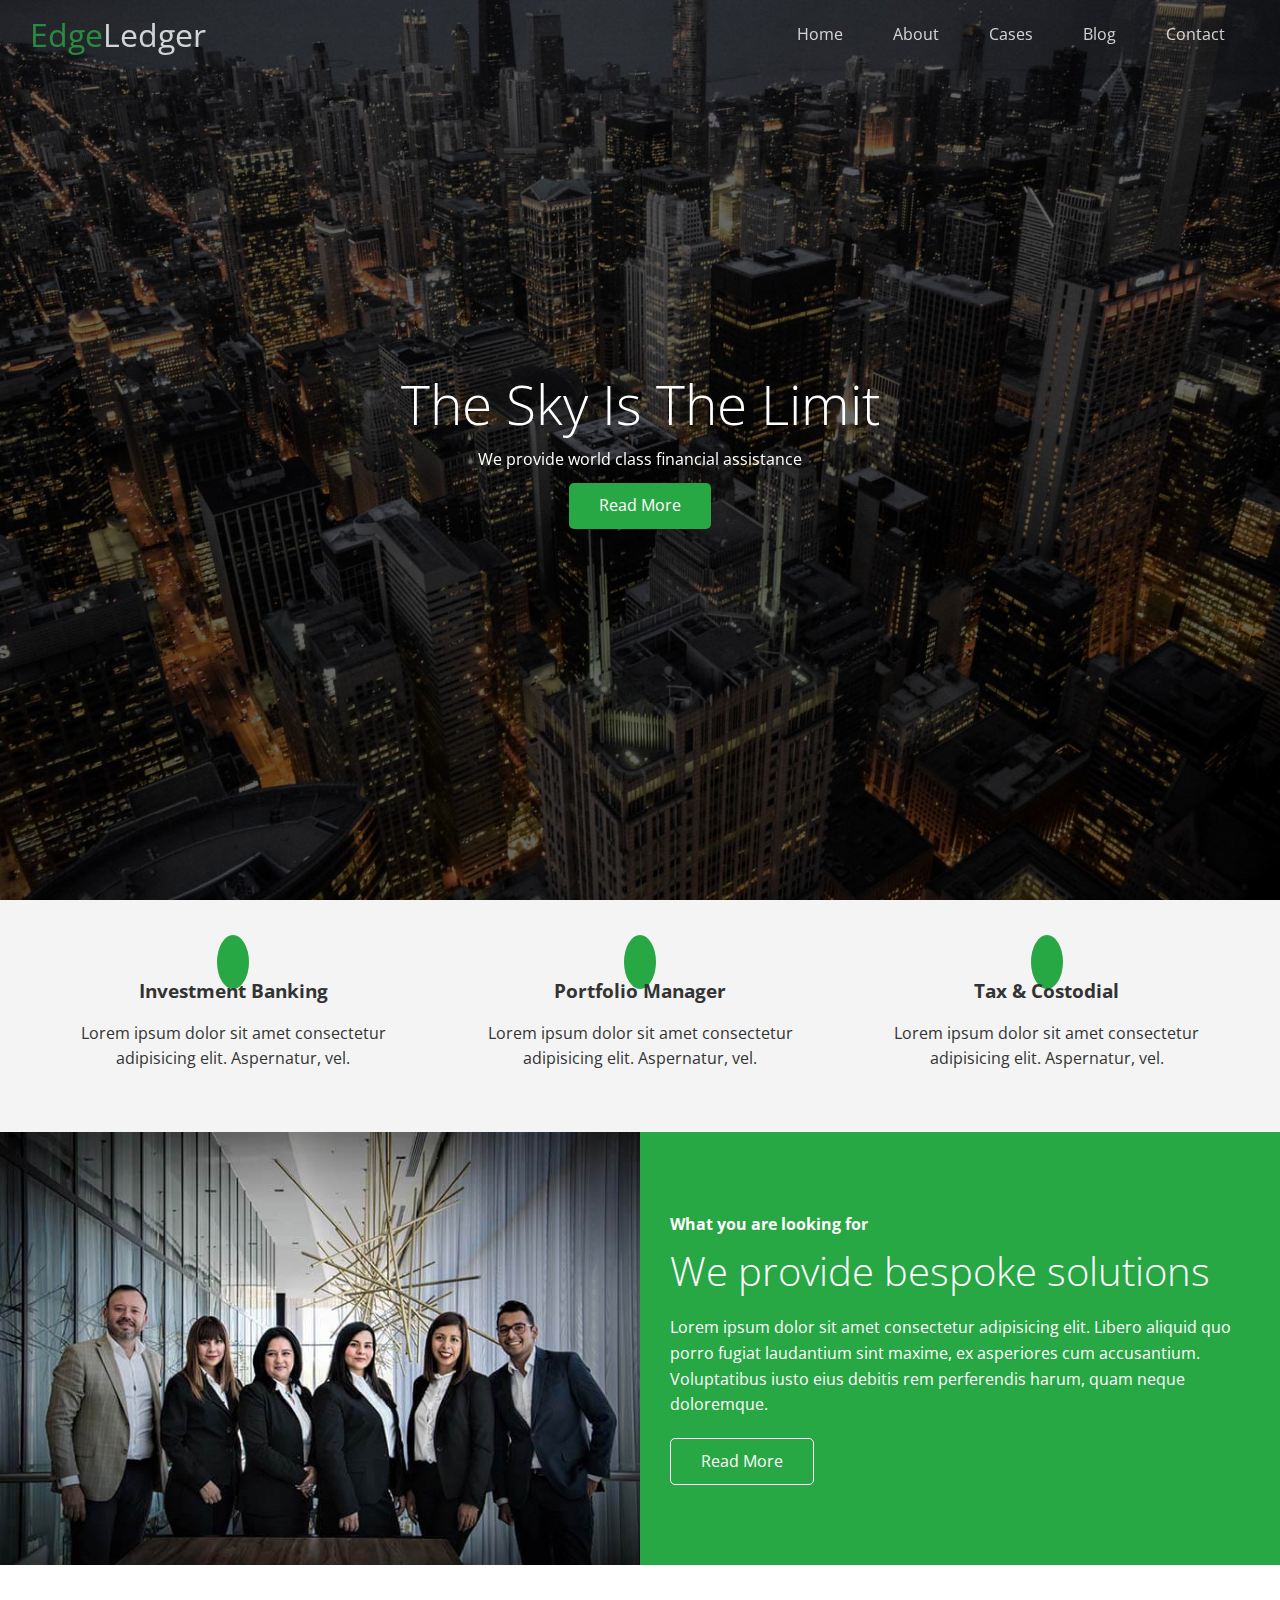
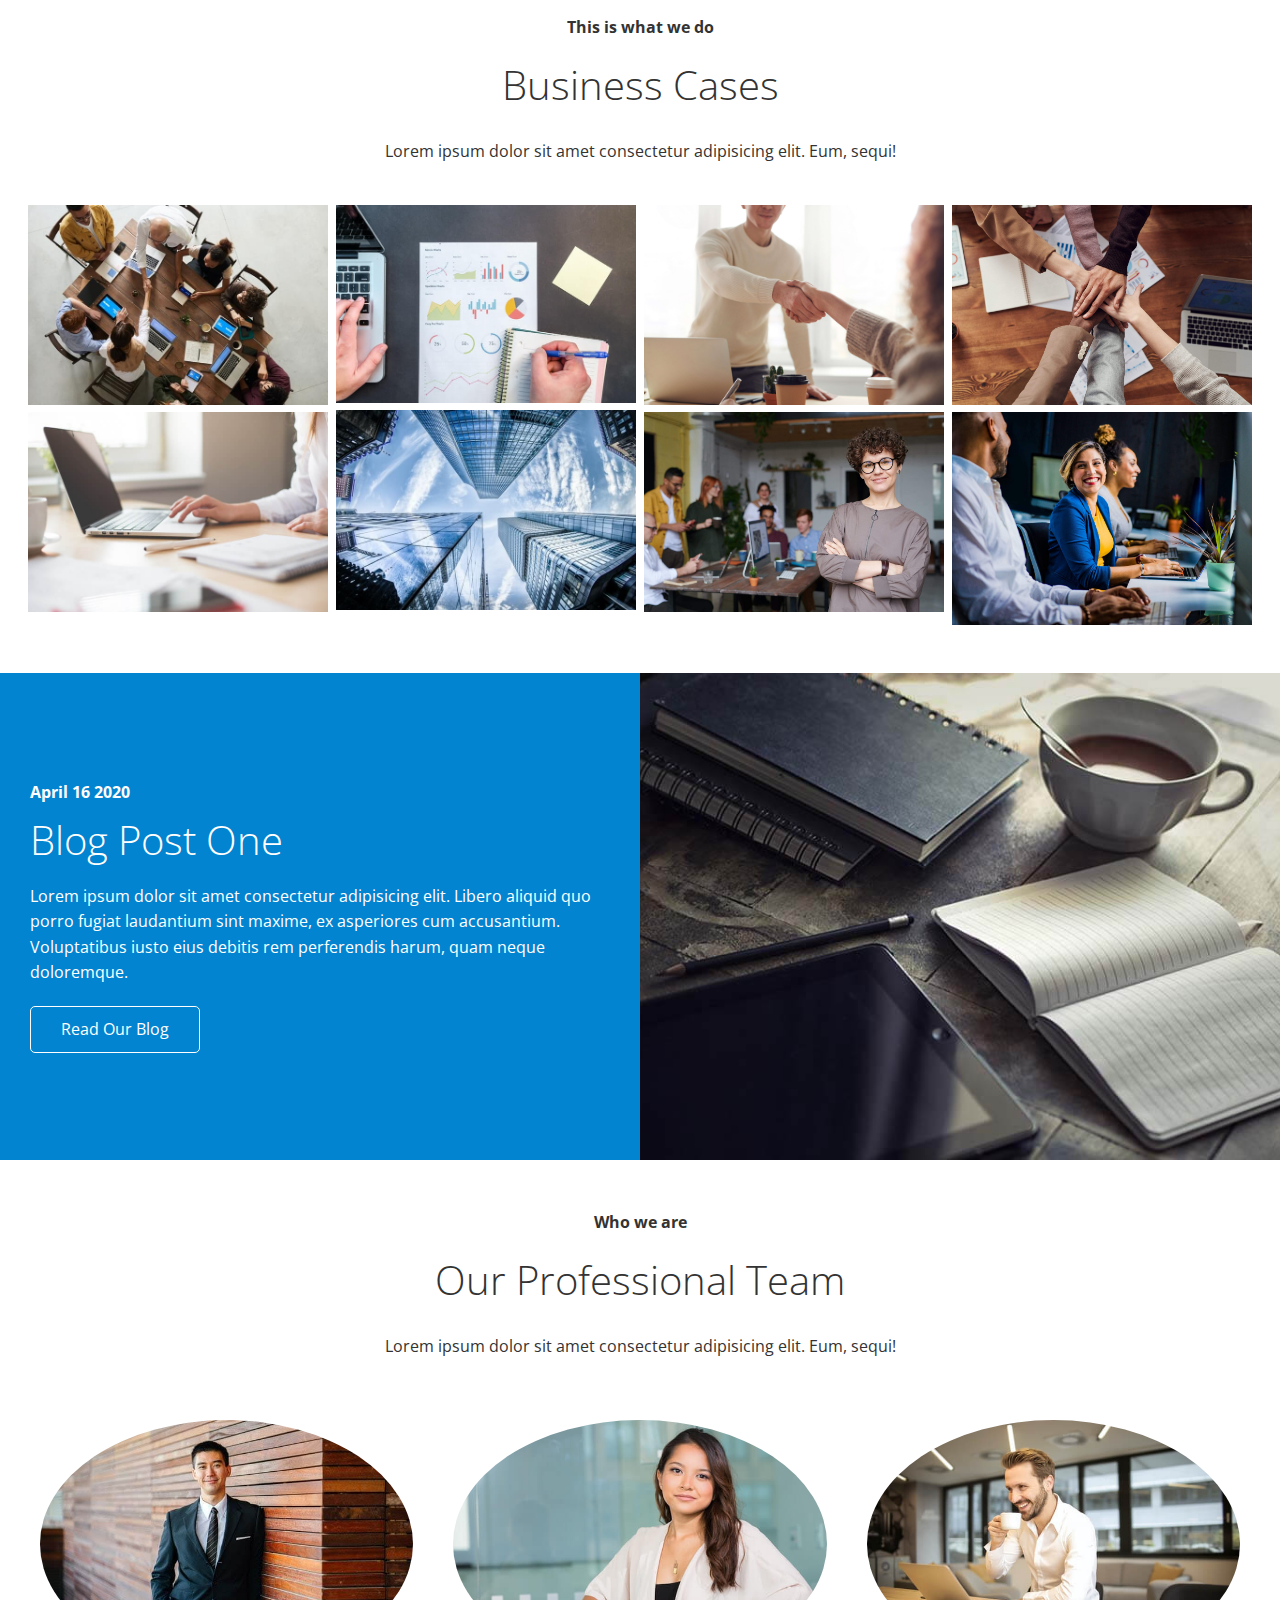
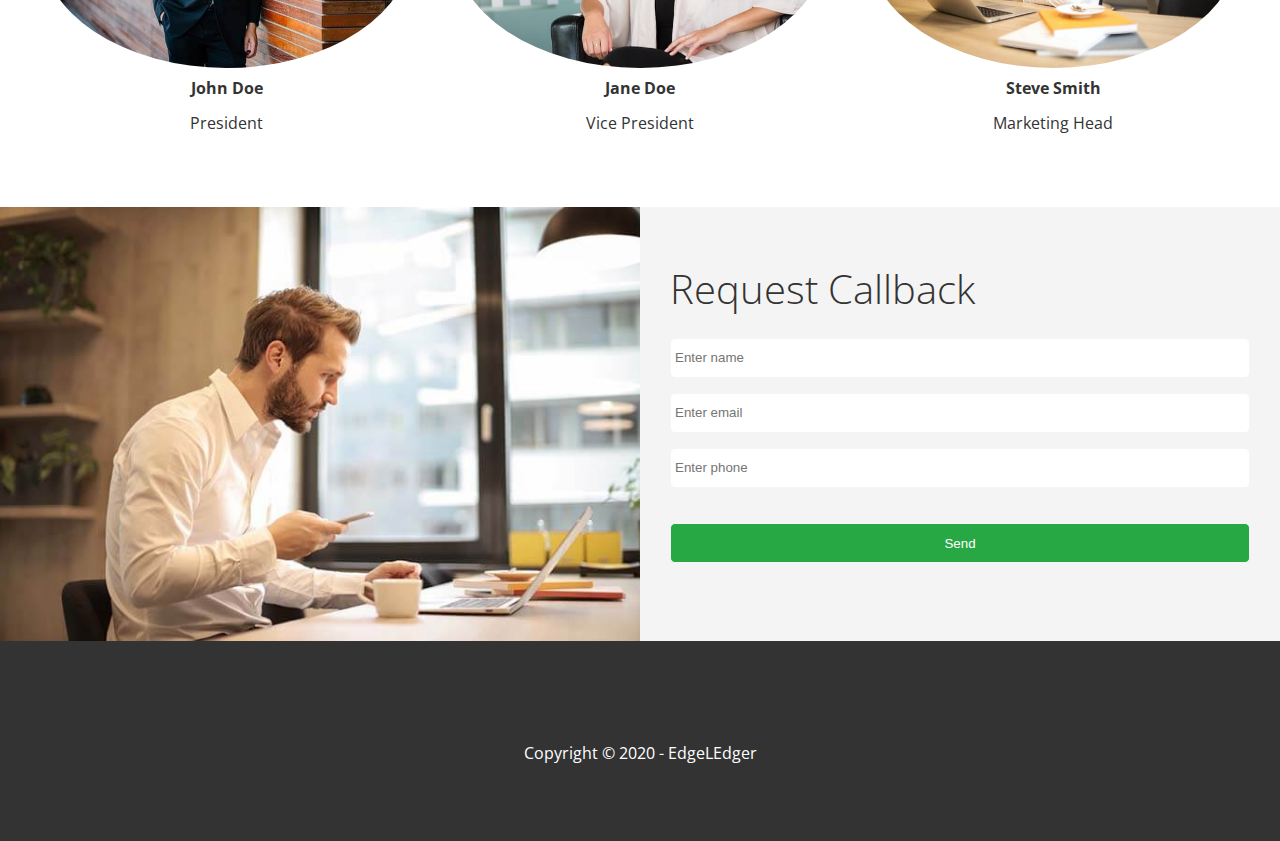
<file: index.html>
<!DOCTYPE html>
<html lang="en">
  <head>
    <meta charset="UTF-8" />
    <meta http-equiv="X-UA-Compatible" content="IE=edge" />
    <meta name="viewport" content="width=device-width, initial-scale=1.0" />
    <link
      rel="stylesheet"
      href="https://cdnjs.cloudflare.com/ajax/libs/font-awesome/5.15.2/css/all.min.css"
      integrity="sha512-HK5fgLBL+xu6dm/Ii3z4xhlSUyZgTT9tuc/hSrtw6uzJOvgRr2a9jyxxT1ely+B+xFAmJKVSTbpM/CuL7qxO8w=="
      crossorigin="anonymous"
    />
    <link rel="stylesheet" href="css/lightbox.min.css" />
    <link rel="stylesheet" href="css/utilities.css" />
    <link rel="stylesheet" href="css/style.css" />
    <title>Welcome To EdgeLEdger</title>
  </head>
  <body id="home">
    <header class="hero">
      <div id="navbar" class="navbar top">
        <h1 class="logo">
          <span class="text-primary"><i class="fas fa-book-open"></i> Edge</span
          >Ledger
        </h1>
        <nav>
          <ul>
            <!-- #ref when we want to go to a point on a current page-->
            <li><a href="#home">Home</a></li>
            <li><a href="#about">About</a></li>
            <li><a href="#cases">Cases</a></li>
            <li><a href="#blog">Blog</a></li>
            <li><a href="#contact">Contact</a></li>
          </ul>
        </nav>
      </div>

      <div class="content">
        <h1>The Sky Is The Limit</h1>
        <p>We provide world class financial assistance</p>
        <a href="#about" class="btn"
          ><i class="fas fa-chevron-right"></i> Read More</a
        >
      </div>
    </header>

    <main>
      <!-- About -->
      <section id="about" class="icons bg-light">
        <div class="flex-items">
          <div>
            <i class="fas fa-university fa-2x"></i>
            <div>
              <h3>Investment Banking</h3>
              <p>
                Lorem ipsum dolor sit amet consectetur adipisicing elit.
                Aspernatur, vel.
              </p>
            </div>
          </div>
          <div>
            <i class="fas fa-book-reader fa-2x"></i>
            <div>
              <h3>Portfolio Manager</h3>
              <p>
                Lorem ipsum dolor sit amet consectetur adipisicing elit.
                Aspernatur, vel.
              </p>
            </div>
          </div>
          <div>
            <i class="fas fa-pencil-alt fa-2x"></i>
            <div>
              <h3>Tax & Costodial</h3>
              <p>
                Lorem ipsum dolor sit amet consectetur adipisicing elit.
                Aspernatur, vel.
              </p>
            </div>
          </div>
        </div>
      </section>

      <!-- About:Solutions -->
      <section class="solutions flex-columns">
        <div class="row">
          <div class="column">
            <div class="column-1">
              <img src="images/home/people.jpg" alt="" />
            </div>
          </div>
          <div class="column">
            <div class="column-2 bg-primary">
              <h4>What you are looking for</h4>
              <h2>We provide bespoke solutions</h2>
              <p>
                Lorem ipsum dolor sit amet consectetur adipisicing elit. Libero
                aliquid quo porro fugiat laudantium sint maxime, ex asperiores
                cum accusantium. Voluptatibus iusto eius debitis rem perferendis
                harum, quam neque doloremque.
              </p>
              <a href="#about" class="btn btn-outline">
                <i class="fas fa-chevron-right"></i>
                Read More
              </a>
            </div>
          </div>
        </div>
      </section>

      <!-- Cases -->
      <section id="cases" class="cases flex-grid section-padding">
        <header class="section-header">
          <h4>This is what we do</h4>
          <h2>Business Cases</h2>
          <p>
            Lorem ipsum dolor sit amet consectetur adipisicing elit. Eum, sequi!
          </p>
        </header>
        <div class="row">
          <div class="column">
            <a
              href="images/cases/cases1.jpg"
              data-lightbox="cases"
              data-title="Lorem ipsum dolor sit, amet consectetur adipisicing elit. Fugiat,
              dolore!"
            >
              <img src="images/cases/cases1.jpg" alt="" />
            </a>
            <a
              href="images/cases/cases2.jpg"
              data-lightbox="cases"
              data-title="Lorem ipsum dolor sit, amet consectetur adipisicing elit. Fugiat,
              dolore!"
            >
              <img src="images/cases/cases2.jpg" alt="" />
            </a>
          </div>
          <div class="column">
            <a
              href="images/cases/cases3.jpg"
              data-lightbox="cases"
              data-title="Lorem ipsum dolor sit, amet consectetur adipisicing elit. Fugiat,
              dolore!"
            >
              <img src="images/cases/cases3.jpg" alt="" />
            </a>
            <a
              href="images/cases/cases4.jpg"
              data-lightbox="cases"
              data-title="Lorem ipsum dolor sit, amet consectetur adipisicing elit. Fugiat,
              dolore!"
            >
              <img src="images/cases/cases4.jpg" alt="" />
            </a>
          </div>
          <div class="column">
            <a
              href="images/cases/cases5.jpg"
              data-lightbox="cases"
              data-title="Lorem ipsum dolor sit, amet consectetur adipisicing elit. Fugiat,
              dolore!"
            >
              <img src="images/cases/cases5.jpg" alt="" />
            </a>
            <a
              href="images/cases/cases6.jpg"
              data-lightbox="cases"
              data-title="Lorem ipsum dolor sit, amet consectetur adipisicing elit. Fugiat,
              dolore!"
            >
              <img src="images/cases/cases6.jpg" alt="" />
            </a>
          </div>
          <div class="column">
            <a
              href="images/cases/cases7.jpg"
              data-lightbox="cases"
              data-title="Lorem ipsum dolor sit, amet consectetur adipisicing elit. Fugiat,
              dolore!"
            >
              <img src="images/cases/cases7.jpg" alt="" />
            </a>
            <a
              href="images/cases/cases8.jpg"
              data-lightbox="cases"
              data-title="Lorem ipsum dolor sit, amet consectetur adipisicing elit. Fugiat,
              dolore!"
            >
              <img src="images/cases/cases8.jpg" alt="" />
            </a>
          </div>
        </div>
      </section>

      <!-- Blog -->
      <section id="blog" class="blog flex-columns flex-reverse">
        <div class="row">
          <div class="column">
            <div class="column-1">
              <img src="images/home/blog.jpg" alt="" />
            </div>
          </div>
          <div class="column">
            <div class="column-2 bg-secondary">
              <h4>April 16 2020</h4>
              <h2>Blog Post One</h2>
              <p>
                Lorem ipsum dolor sit amet consectetur adipisicing elit. Libero
                aliquid quo porro fugiat laudantium sint maxime, ex asperiores
                cum accusantium. Voluptatibus iusto eius debitis rem perferendis
                harum, quam neque doloremque.
              </p>
              <a href="blog.html" class="btn btn-outline">
                <i class="fas fa-chevron-right"></i>
                Read Our Blog
              </a>
            </div>
          </div>
        </div>
      </section>

      <!-- Team -->
      <section id="team" class="team section-padding">
        <header class="section-header">
          <h4>Who we are</h4>
          <h2>Our Professional Team</h2>
          <p>
            Lorem ipsum dolor sit amet consectetur adipisicing elit. Eum, sequi!
          </p>
        </header>
        <div class="flex-items">
          <div>
            <img src="images/team/person1.jpg" alt="" />
            <h4>John Doe</h4>
            <p>President</p>
          </div>
          <div>
            <img src="images/team/person2.jpg" alt="" />
            <h4>Jane Doe</h4>
            <p>Vice President</p>
          </div>
          <div>
            <img src="images/team/person3.jpg" alt="" />
            <h4>Steve Smith</h4>
            <p>Marketing Head</p>
          </div>
        </div>
      </section>

      <!-- Contact -->
      <section id="contact" class="contact flex-columns">
        <div class="row">
          <div class="column">
            <div class="column-1">
              <img src="images/home/contact.jpg" alt="" />
            </div>
          </div>
          <div class="column">
            <div class="column-2 bg-light">
              <h2>Request Callback</h2>
              <form action="" class="callback-form">
                <div class="form-control">
                  <label for="name"></label>
                  <input
                    type="text"
                    name="name"
                    id="name"
                    placeholder="Enter name"
                  />
                </div>
                <div class="form-control">
                  <label for="email"></label>
                  <input
                    type="email"
                    name="email"
                    id="name"
                    placeholder="Enter email"
                  />
                </div>
                <div class="form-control">
                  <label for="phone"></label>
                  <input
                    type="text"
                    name="phone"
                    id="phone"
                    placeholder="Enter phone"
                  />
                </div>
                <input type="submit" value="Send" id="submit" class="btn" />
              </form>
            </div>
          </div>
        </div>
      </section>
    </main>
    <footer class="footer bg-dark">
      <div class="social">
        <a href="$"><i class="fab fa-facebook fa-2x"></i></a>
        <a href="$"><i class="fab fa-twitter fa-2x"></i></a>
        <a href="$"><i class="fab fa-youtube fa-2x"></i></a>
        <a href="$"><i class="fab fa-linkedin fa-2x"></i></a>
      </div>
      <p>Copyright &copy; 2020 - EdgeLEdger</p>
    </footer>

    <script
      src="https://code.jquery.com/jquery-3.5.0.min.js"
      integrity="sha256-xNzN2a4ltkB44Mc/Jz3pT4iU1cmeR0FkXs4pru/JxaQ="
      crossorigin="anonymous"
    ></script>
    <script src="js/lightbox.min.js"></script>
    <script>
      const navbar = document.getElementById("navbar");
      let scrolled = false;

      window.onscroll = function () {
        if (window.pageYOffset > 100) {
          navbar.classList.remove("top");
          if (!scrolled) {
            navbar.style.transform = "translateY(-70px)";
          }
          setTimeout(function () {
            navbar.style.transform = "translateY(0)";
            scrolled = true;
          }, 200);
        } else {
          navbar.classList.add("top");
          scrolled = false;
        }
      };

      // Smooth Scrolling
      $("#navbar a, .btn").on("click", function (e) {
        if (this.hash !== "") {
          e.preventDefault();

          const hash = this.hash;

          $("html, body").animate(
            {
              scrollTop: $(hash).offset().top - 100,
            },
            800
          );
        }
      });
    </script>
  </body>
</html>
</file>
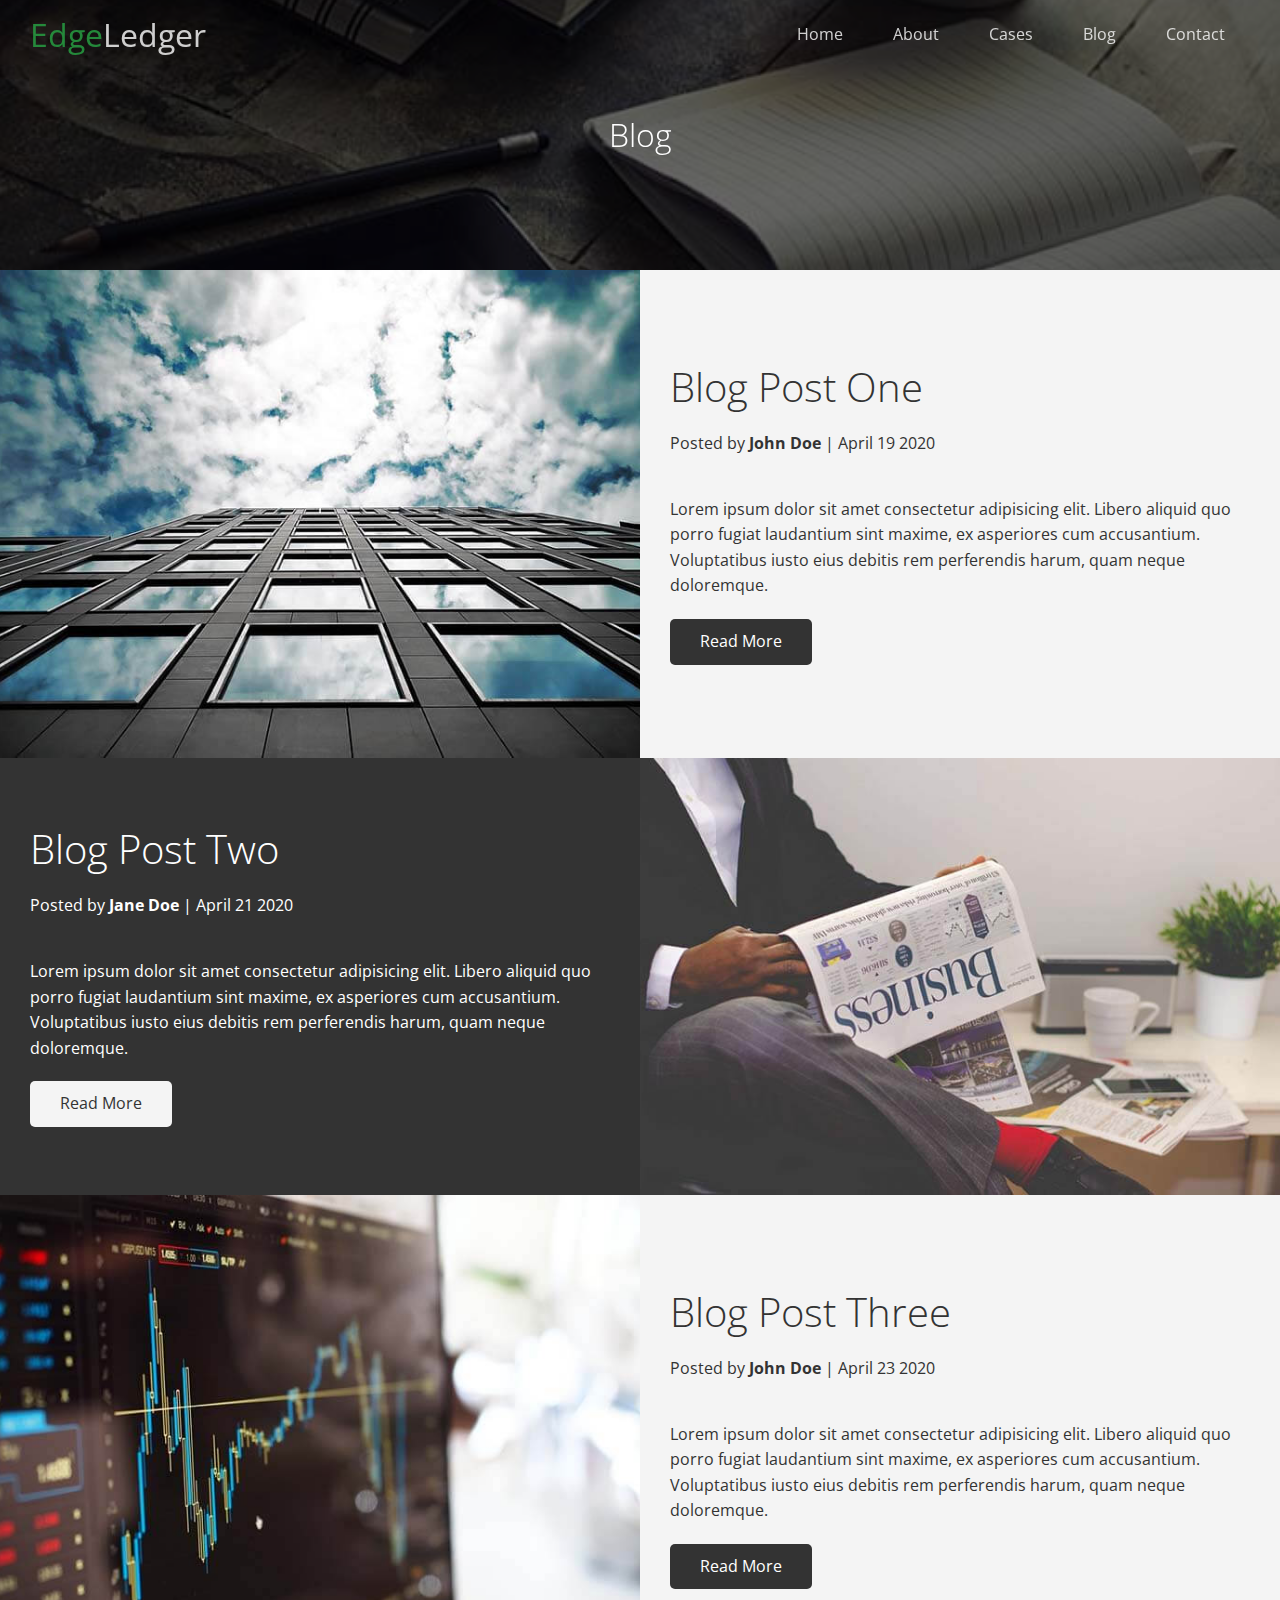
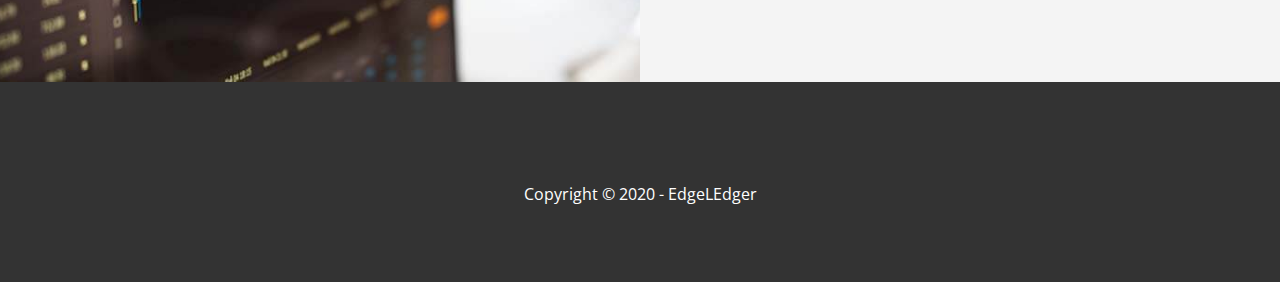
<file: blog.html>
<!DOCTYPE html>
<html lang="en">
  <head>
    <meta charset="UTF-8" />
    <meta http-equiv="X-UA-Compatible" content="IE=edge" />
    <meta name="viewport" content="width=device-width, initial-scale=1.0" />
    <link
      rel="stylesheet"
      href="https://cdnjs.cloudflare.com/ajax/libs/font-awesome/5.15.2/css/all.min.css"
      integrity="sha512-HK5fgLBL+xu6dm/Ii3z4xhlSUyZgTT9tuc/hSrtw6uzJOvgRr2a9jyxxT1ely+B+xFAmJKVSTbpM/CuL7qxO8w=="
      crossorigin="anonymous"
    />
    <link rel="stylesheet" href="css/utilities.css" />
    <link rel="stylesheet" href="css/style.css" />
    <title>Read Our Blog</title>
  </head>
  <body>
    <header class="hero blog">
      <div id="navbar" class="navbar top">
        <h1 class="logo">
          <span class="text-primary"><i class="fas fa-book-open"></i> Edge</span
          >Ledger
        </h1>
        <nav>
          <ul>
            <!-- #ref when we want to go to a point on a current page-->
            <li><a href="index.html">Home</a></li>
            <li><a href="index.html#about">About</a></li>
            <li><a href="index.html#cases">Cases</a></li>
            <li><a href="index.html#blog">Blog</a></li>
            <li><a href="index.html#contact">Contact</a></li>
          </ul>
        </nav>
      </div>

      <div class="content blog">
        <h1>Blog</h1>
      </div>
    </header>

    <main>
      <article class="flex-columns">
        <div class="row">
          <div class="column">
            <div class="column-1">
              <img src="images/blog/blog1.jpg" alt="" />
            </div>
          </div>
          <div class="column">
            <div class="column-2 bg-light">
              <h2>Blog Post One</h2>
              <p class="meta">
                <i class="fas fa-user"></i> Posted by
                <strong>John Doe</strong> | April 19 2020
              </p>
              <p>
                Lorem ipsum dolor sit amet consectetur adipisicing elit. Libero
                aliquid quo porro fugiat laudantium sint maxime, ex asperiores
                cum accusantium. Voluptatibus iusto eius debitis rem perferendis
                harum, quam neque doloremque.
              </p>
              <a href="post.html" class="btn btn-dark">
                <i class="fas fa-chevron-right"></i>
                Read More
              </a>
            </div>
          </div>
        </div>
      </article>
      <article class="flex-columns flex-reverse">
        <div class="row">
          <div class="column">
            <div class="column-1">
              <img src="images/blog/blog2.jpg" alt="" />
            </div>
          </div>
          <div class="column">
            <div class="column-2 bg-dark">
              <h2>Blog Post Two</h2>
              <p class="meta">
                <i class="fas fa-user"></i> Posted by
                <strong>Jane Doe</strong> | April 21 2020
              </p>
              <p>
                Lorem ipsum dolor sit amet consectetur adipisicing elit. Libero
                aliquid quo porro fugiat laudantium sint maxime, ex asperiores
                cum accusantium. Voluptatibus iusto eius debitis rem perferendis
                harum, quam neque doloremque.
              </p>
              <a href="post.html" class="btn btn-light">
                <i class="fas fa-chevron-right"></i>
                Read More
              </a>
            </div>
          </div>
        </div>
      </article>
      <article class="flex-columns">
        <div class="row">
          <div class="column">
            <div class="column-1">
              <img src="images/blog/blog3.jpg" alt="" />
            </div>
          </div>
          <div class="column">
            <div class="column-2 bg-light">
              <h2>Blog Post Three</h2>
              <p class="meta">
                <i class="fas fa-user"></i> Posted by
                <strong>John Doe</strong> | April 23 2020
              </p>
              <p>
                Lorem ipsum dolor sit amet consectetur adipisicing elit. Libero
                aliquid quo porro fugiat laudantium sint maxime, ex asperiores
                cum accusantium. Voluptatibus iusto eius debitis rem perferendis
                harum, quam neque doloremque.
              </p>
              <a href="post.html" class="btn btn-dark">
                <i class="fas fa-chevron-right"></i>
                Read More
              </a>
            </div>
          </div>
        </div>
      </article>
    </main>

    <footer class="footer bg-dark">
      <div class="social">
        <a href="$"><i class="fab fa-facebook fa-2x"></i></a>
        <a href="$"><i class="fab fa-twitter fa-2x"></i></a>
        <a href="$"><i class="fab fa-youtube fa-2x"></i></a>
        <a href="$"><i class="fab fa-linkedin fa-2x"></i></a>
      </div>
      <p>Copyright &copy; 2020 - EdgeLEdger</p>
    </footer>

    <script>
      const navbar = document.getElementById("navbar");
      let scrolled = false;

      window.onscroll = function () {
        if (window.pageYOffset > 100) {
          navbar.classList.remove("top");
          if (!scrolled) {
            navbar.style.transform = "translateY(-70px)";
          }
          setTimeout(function () {
            navbar.style.transform = "translateY(0)";
            scrolled = true;
          }, 100);
        } else {
          navbar.classList.add("top");
          scrolled = false;
        }
      };
    </script>
  </body>
</html>
</file>
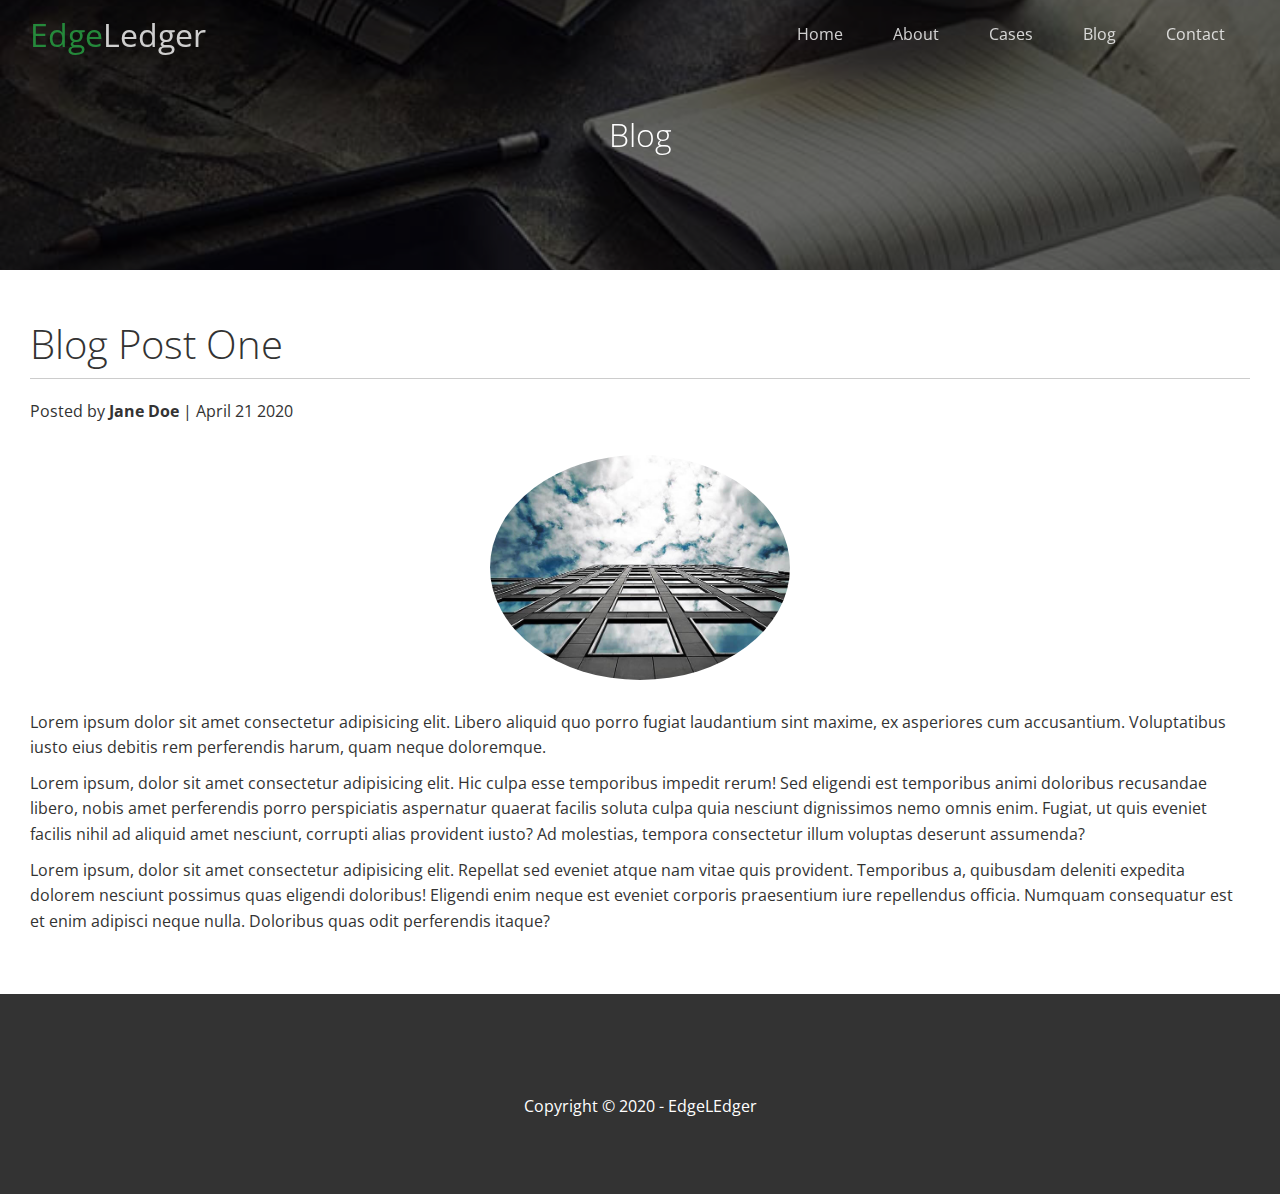
<file: post.html>
<!DOCTYPE html>
<html lang="en">
  <head>
    <meta charset="UTF-8" />
    <meta http-equiv="X-UA-Compatible" content="IE=edge" />
    <meta name="viewport" content="width=device-width, initial-scale=1.0" />
    <link
      rel="stylesheet"
      href="https://cdnjs.cloudflare.com/ajax/libs/font-awesome/5.15.2/css/all.min.css"
      integrity="sha512-HK5fgLBL+xu6dm/Ii3z4xhlSUyZgTT9tuc/hSrtw6uzJOvgRr2a9jyxxT1ely+B+xFAmJKVSTbpM/CuL7qxO8w=="
      crossorigin="anonymous"
    />
    <link rel="stylesheet" href="css/utilities.css" />
    <link rel="stylesheet" href="css/style.css" />
    <title>Post One</title>
  </head>
  <body>
    <header class="hero blog">
      <div id="navbar" class="navbar top">
        <h1 class="logo">
          <span class="text-primary"><i class="fas fa-book-open"></i> Edge</span
          >Ledger
        </h1>
        <nav>
          <ul>
            <!-- #ref when we want to go to a point on a current page-->
            <li><a href="index.html">Home</a></li>
            <li><a href="index.html#about">About</a></li>
            <li><a href="index.html#cases">Cases</a></li>
            <li><a href="index.html#blog">Blog</a></li>
            <li><a href="index.html#contact">Contact</a></li>
          </ul>
        </nav>
      </div>

      <div class="content blog">
        <h1>Blog</h1>
      </div>
    </header>

    <main>
      <section class="post">
        <h2>Blog Post One</h2>
        <p class="meta">
          <i class="fas fa-user"></i> Posted by <strong>Jane Doe</strong> |
          April 21 2020
        </p>
        <img src="images/blog/blog1.jpg" alt="" />
        <p>
          Lorem ipsum dolor sit amet consectetur adipisicing elit. Libero
          aliquid quo porro fugiat laudantium sint maxime, ex asperiores cum
          accusantium. Voluptatibus iusto eius debitis rem perferendis harum,
          quam neque doloremque.
        </p>
        <p>
          Lorem ipsum, dolor sit amet consectetur adipisicing elit. Hic culpa
          esse temporibus impedit rerum! Sed eligendi est temporibus animi
          doloribus recusandae libero, nobis amet perferendis porro perspiciatis
          aspernatur quaerat facilis soluta culpa quia nesciunt dignissimos nemo
          omnis enim. Fugiat, ut quis eveniet facilis nihil ad aliquid amet
          nesciunt, corrupti alias provident iusto? Ad molestias, tempora
          consectetur illum voluptas deserunt assumenda?
        </p>
        <p>
          Lorem ipsum, dolor sit amet consectetur adipisicing elit. Repellat sed
          eveniet atque nam vitae quis provident. Temporibus a, quibusdam
          deleniti expedita dolorem nesciunt possimus quas eligendi doloribus!
          Eligendi enim neque est eveniet corporis praesentium iure repellendus
          officia. Numquam consequatur est et enim adipisci neque nulla.
          Doloribus quas odit perferendis itaque?
        </p>
      </section>
    </main>

    <footer class="footer bg-dark">
      <div class="social">
        <a href="$"><i class="fab fa-facebook fa-2x"></i></a>
        <a href="$"><i class="fab fa-twitter fa-2x"></i></a>
        <a href="$"><i class="fab fa-youtube fa-2x"></i></a>
        <a href="$"><i class="fab fa-linkedin fa-2x"></i></a>
      </div>
      <p>Copyright &copy; 2020 - EdgeLEdger</p>
    </footer>

    <script>
      const navbar = document.getElementById("navbar");
      let scrolled = false;

      window.onscroll = function () {
        if (window.pageYOffset > 100) {
          navbar.classList.remove("top");
          if (!scrolled) {
            navbar.style.transform = "translateY(-70px)";
          }
          setTimeout(function () {
            navbar.style.transform = "translateY(0)";
            scrolled = true;
          }, 100);
        } else {
          navbar.classList.add("top");
          scrolled = false;
        }
      };
    </script>
  </body>
</html>
</file>
<file: css/utilities.css>
/* Text colors */
.text-primary {
  color: #28a745;
}

.text-secondary {
  color: #0284d0;
}

/* Button */
.btn {
  cursor: pointer;
  display: inline-block;
  padding: 10px 30px;
  color: #fff;
  background-color: #28a745;
  border: none;
  border-radius: 5px;
}

.btn:hover {
  opacity: 0.9;
}

.btn-primary,
.bg-primary {
  background: #28a745;
  color: #fff;
}

.btn-secondary,
.bg-secondary {
  background: #0284d0;
  color: #fff;
}

.btn-dark,
.bg-dark {
  background: #333;
  color: #fff;
}

.btn-light,
.bg-light {
  background: #f4f4f4;
  color: #333;
}

.btn-outline {
  background: transparent;
  border: 1px solid #fff;
}

/* Flex items */
.flex-items {
  display: flex;
  align-items: center;
  justify-content: center;
  text-align: center;
  height: 100%;
}

.flex-items > div {
  padding: 20px;
}

/* Flex columns */
.flex-columns.flex-reverse .row {
  flex-direction: row-reverse;
}

.flex-columns .row {
  display: flex;
  flex-direction: row;
  flex-wrap: wrap;
  width: 100%;
}

.flex-columns .column {
  display: flex;
  flex-direction: column;
  flex-basis: 100%;
  flex: 1;
}

.flex-columns .column-1,
.flex-columns .column-2 {
  height: 100%;
}

/* Object fit restricts image from stretching out */
.flex-columns img {
  width: 100%;
  height: 100%;
  object-fit: cover;
}

.flex-columns .column-2 {
  display: flex;
  flex-direction: column;
  align-items: flex-start;
  justify-content: center;
  padding: 30px;
}

.flex-columns h2 {
  font-size: 40px;
  font-weight: 100;
}

.flex-columns h4 {
  margin-bottom: 10px;
}

.flex-columns p {
  margin: 20px 0;
}

/* Section header */
.section-header {
  padding: 30px;
  display: flex;
  flex-direction: column;
  align-items: center;
  justify-content: center;
  text-align: center;
}

.section-header h2 {
  font-size: 40px;
  margin: 20px 0;
}

.section-padding {
  padding: 20px 20px 40px;
}

/* Flex grid */
.flex-grid .row {
  display: flex;
  flex-wrap: wrap;
  padding: 0 4px;
}

.flex-grid .column {
  flex: 25%;
  max-width: 25%;
  padding: 0 4px;
}
</file>
<file: css/style.css>
/* Import Open Sans fonts */
@import url("https://fonts.googleapis.com/css2?family=Open+Sans:wght@300;400&display=swap");

* {
  box-sizing: border-box;
  padding: 0;
  margin: 0;
}

body {
  font-family: "Open Sans", sans-serif;
  background: #fff;
  color: #333;
  line-height: 1.6;
}

ul {
  list-style: none;
}

a {
  color: #333;
  text-decoration: none;
}

h1,
h2 {
  font-weight: 300;
  line-height: 1.2;
}

p {
  margin: 10px 0;
}

img {
  width: 100%;
}

/* Navbar */
.navbar {
  display: flex;
  align-items: center;
  justify-content: space-between;
  background-color: #333;
  color: #fff;
  opacity: 0.8;
  width: 100%;
  height: 70px;
  position: fixed;
  top: 0px;
  padding: 0 30px;
  transition: 0.5s ease-in;
}

.navbar.top {
  background: transparent;
}

.navbar a {
  color: #fff;
  padding: 10px 20px;
  margin: 0 5px;
}

.navbar a:hover {
  border-bottom: #28a745 2px solid;
}

.navbar ul {
  display: flex;
}

.navbar .logo {
  font-weight: 400;
}

/* Header */
.hero {
  background: url(../images/home/showcase.jpg) no-repeat center center/cover;
  height: 100vh;
  position: relative;
  color: #fff;
}

.hero .content {
  display: flex;
  flex-direction: column;
  align-items: center;
  justify-content: center;
  text-align: center;
  height: 100%;
  padding: 0 20px;
}

.hero .content h1 {
  font-size: 55px;
}

.hero .content .p {
  font-size: 23px;
  max-width: 600px;
  margin: 20px 0 30px;
}

/* Allows to modify something on top and create overlays */
.hero::before {
  content: "";
  position: absolute;
  top: 0;
  left: 0;
  width: 100%;
  height: 100%;
  background: rgba(0, 0, 0, 0.6);
}

.hero * {
  z-index: 10;
}

.hero.blog {
  background: url("../images/home/blog.jpg") no-repeat center center/cover;
  height: 30vh;
}

.content.blog h1 {
  font-size: 2em;
}

/* Icons */
.icons {
  padding: 30px;
}

.icons h3 {
  font-weight: bold;
  margin-bottom: 15px;
}

.icons i {
  background-color: #28a745;
  color: #fff;
  padding: 1rem;
  border-radius: 50%;
  margin-bottom: 15px;
}

.cases img:hover {
  opacity: 0.7;
}

.team img {
  border-radius: 50%;
}

/* Callback form */
.callback-form {
  width: 100%;
  padding: 20px 0;
}

.callback-form label {
  display: block;
  margin-bottom: 5px;
}

.callback-form .form-control {
  margin-bottom: 15px;
}

.callback-form input {
  width: 100%;
  padding: 4px;
  height: 40px;
  border: #f5f5f5 1px solid;
  border-radius: 5px;
}

.callback-form input:focus {
  outline-color: #28a745;
}

.callback-form .btn {
  padding: 12px 0;
  margin-top: 20px;
}

/* Footer */
.footer {
  display: flex;
  flex-direction: column;
  align-items: center;
  justify-content: center;
  text-align: center;
  height: 200px;
}

.footer a {
  color: #fff;
}

.footer a:hover {
  color: #28a745;
}

.footer .social > * {
  margin: 0 15px;
}

/* Mobile */
@media (max-width: 768px) {
  .navbar {
    flex-direction: column;
    height: 120px;
    padding: 20px;
  }

  .navbar a {
    padding: 10px 10px;
    margin: 0 3px;
  }

  .flex-items {
    flex-direction: column;
  }

  .flex-columns .column,
  .flex-grid .column {
    flex: 100%;
    max-width: 100%;
  }

  .team img {
    width: 70%;
  }
}

.post {
  padding: 50px 30px;
}

.post h2 {
  font-size: 40px;
  margin-bottom: 20px;
  padding-bottom: 10px;
  border-bottom: #ccc solid 1px;
}

.post .meta {
  margin-bottom: 30px;
}

.post img {
  width: 300px;
  border-radius: 50%;
  display: block;
  margin: 0 auto 30px;
}
</file>
